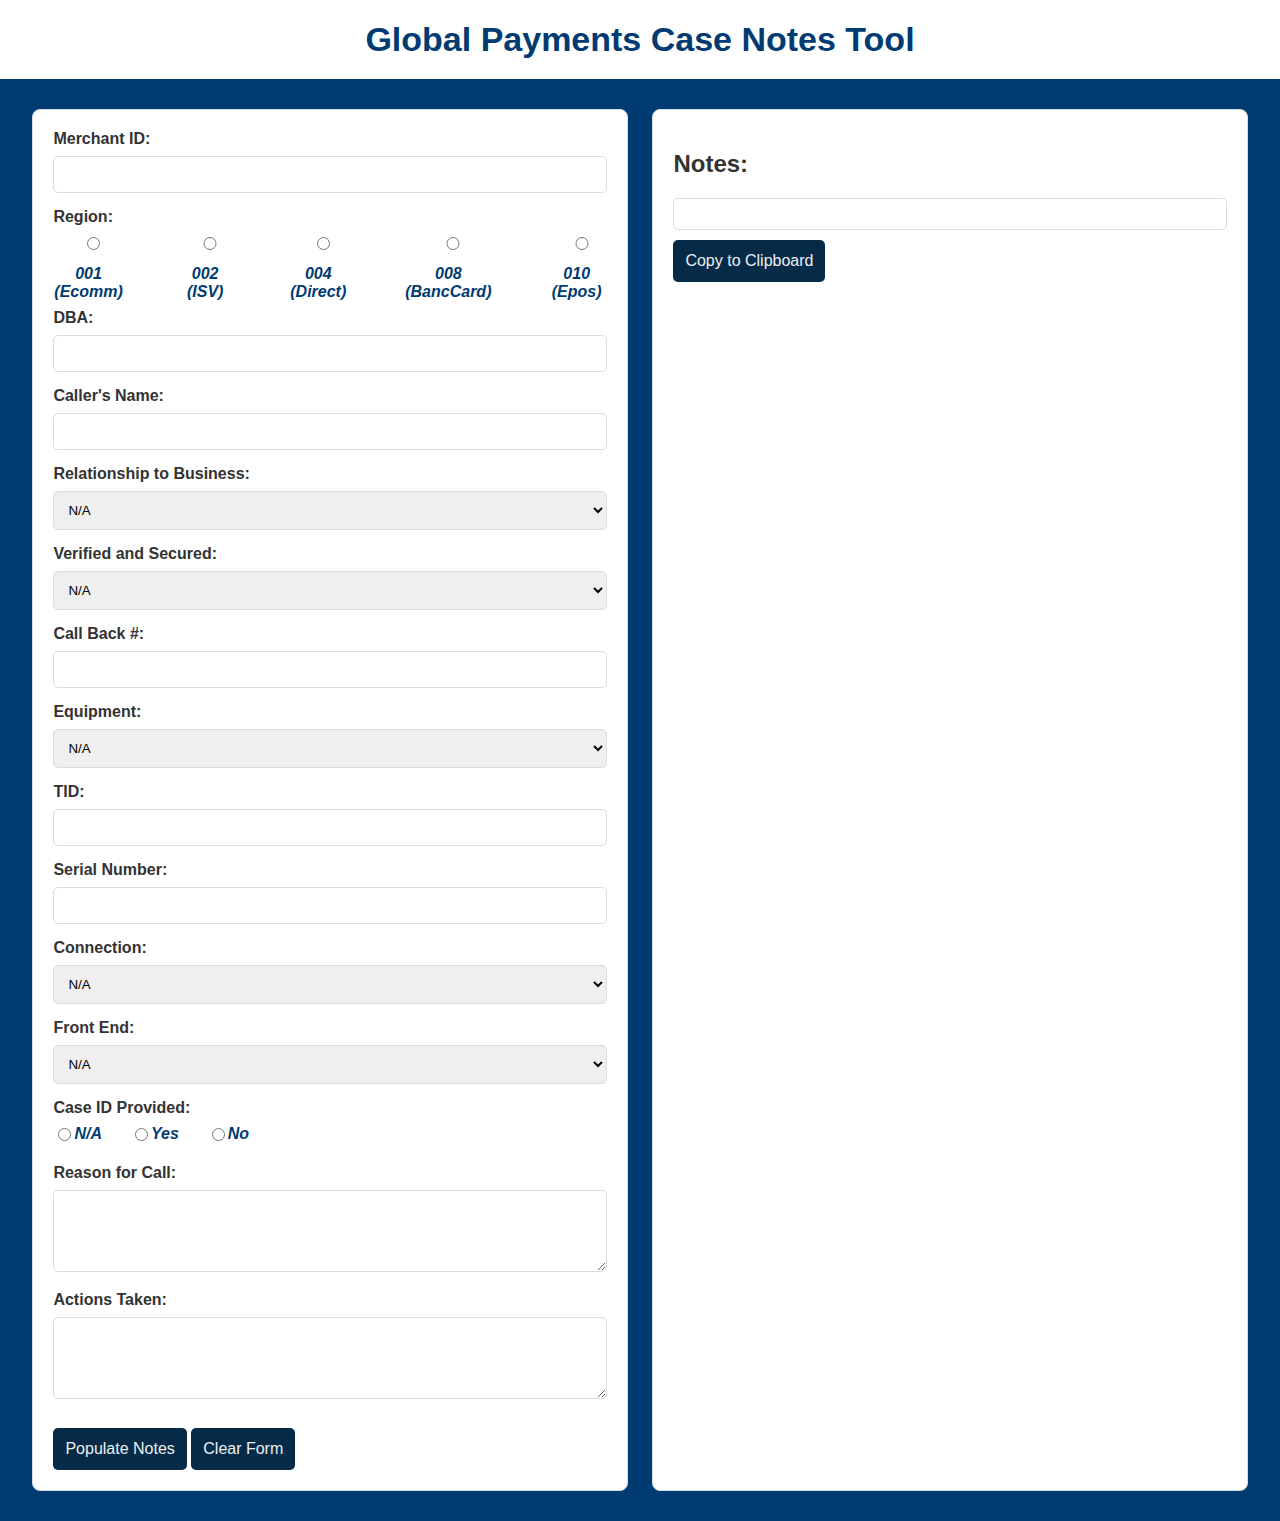
<file: Global Case Notes Tool.html>
<!DOCTYPE html>
<html lang="en">

<head>
    <meta charset="utf-8">
    <meta name="description" content="Tech Support Note Taker - Streamlining call notes for EVO Payments">
    <meta name="viewport" content="width=device-width, initial-scale=1.0">
    <title>Tech Case Notes</title>

    <style>
        body {
            margin: 0;
            padding: 0;
            font-family: 'Segoe UI', Tahoma, Verdana, sans-serif;
            background-color: #003B71;
            color: #333333;
        }

        header {
            background-color: #ffffff;
            color: #000112;
            padding: 20px;
            text-align: center;
            font-family: 'Oswald', sans-serif;
        }

        h1 {
            margin: 0;
            font-size: 34px;
            color: #003B71;
        }

        main {
            display: flex;
            flex-wrap: wrap;
            justify-content: space-around;
            padding: 20px;
        }

        menu {
            display: inline;
        }

        .container {
            background-color: #ffffff;
            border: 1px solid #dcdcdc;
            border-radius: 8px;
            padding: 20px;
            width: 48%;
            box-sizing: border-box;
            margin: 10px;
        }

        label {
            display: block;
            font-weight: bold;
            margin-bottom: 8px;
        }

        input,
        select,
        textarea {
            width: 100%;
            padding: 10px;
            margin-bottom: 15px;
            border: 1px solid #dcdcdc;
            border-radius: 5px;
            box-sizing: border-box;
        }

        button {
            background-color: #062b48;
            color: #ecf0f1;
            padding: 12px;
            border: none;
            border-radius: 5px;
            cursor: pointer;
            font-size: 16px;
            margin-top: 10px;
        }

        button:hover {
            background-color: #197dc0;
        }

        #notes {
            margin-top: 20px;
            padding: 15px;
            border: 1px solid #dcdcdc;
            border-radius: 5px;
        }

        .red-text {
            color: rgb(0, 0, 255);
        }
    </style>

    <script>
         function showNotes() {
        var notesFields = [
            { label: "MID", id: "MID" },
            { label: "Region", id: "Region", type: "radio" },
            { label: "DBA", id: "DBA" },
            { label: "Caller", id: "person" },
            { label: "Relationship", id: "relation" },
            { label: "Relationship", id: "RelOther" },
            { label: "Call Back #", id: "cb" },
            { label: "Equipment", id: "equip" },
            { label: "Equipment", id: "equipOther" },
            { label: "TID", id: "TID" },
            { label: "Serial Number", id: "SN" },
            { label: "Connection", id: "con" },
            { label: "Front End", id: "FE" },
            { label: "Front End", id: "feOther" },
            { label: "Verified and Secured", id: "verifiedSecured" },
            { label: "Case ID Provided", id: "caseIDProvided", type: "radio" },
            { label: "Reason", id: "Reason" },
            { label: "Actions", id: "Actions" }
        ];

        var personValue = getValue("person");
        var relationValue = getValue("relation");
        var relOtherValue = getValue("RelOther");

        // Use RelOther if relation is empty, "N/A", or "Other"
        if (!relationValue || relationValue === "N/A" || relationValue === "Other") {
            relationValue = relOtherValue;
        }

        var notes = notesFields
            .map(function (field) {
                var value = getValue(field.id, field.type);

                if (field.id === "person") {
                    return personValue && relationValue && personValue !== "N/A" && relationValue !== "N/A" && relationValue !== "Other" 
                        ? "<br><strong>Caller:</strong> " + personValue + " (" + relationValue + ")" 
                        : personValue && personValue !== "N/A" && personValue !== "Other"
                        ? "<br><strong>Caller:</strong> " + personValue
                        : "";
                }
                
                if (field.id === "relation" || field.id === "RelOther") {
                    return ""; // Skip "relation" and "RelOther" since they are included in "person"
                }

                return value && value !== "N/A" && value !== "Other" 
                    ? "<br><strong>" + field.label + ":</strong> " + value 
                    : "";
            })
            .join('');

        document.getElementById("notes").innerHTML = notes;
		}

        function clearForm() {
            document.getElementById("form").reset();
            document.getElementById("notes").innerHTML = "";
            hideRelOther();
            hideEquipOther();
            hideFeOther();
        }

        function getValue(id, type) {
        if (type === "radio") {
            var radios = document.getElementsByName(id); // Get all radio buttons with this name
            for (var i = 0; i < radios.length; i++) {
                if (radios[i].checked) {
                    return radios[i].value; // Return the selected value
                }
            }
            return ""; // If no selection, return default message
        }

        var element = document.getElementById(id);
        return element ? element.value : "";
        }



        function checkOther(select, inputId) {
            var inputField = document.getElementById(inputId);

            if (select.value === "Other") {
                inputField.style.display = "block";
            } else {
                inputField.style.display = "none";
            }
        }

        function hideRelOther() {
            var relationInput = document.getElementById("RelOther");
            relationInput && (relationInput.style.display = "none");
        }

        function hideEquipOther() {
            var equipInput = document.getElementById("equipOther");
            equipInput && (equipInput.style.display = "none");
        }
        

        function hideFeOther() {
            var feInput = document.getElementById("feOther");
            feInput && (feInput.style.display = "none");
        }

        function copyToClipboard() {
            var notesText = document.getElementById("notes").innerText;

            var tempTextarea = document.createElement("textarea");
            tempTextarea.value = notesText;

            document.body.appendChild(tempTextarea);

            tempTextarea.select();
            document.execCommand("copy");

            document.body.removeChild(tempTextarea);

            alert("Notes copied to clipboard!");
        }
    </script>
</head>

<body>
    <header>
        <h1>Global Payments Case Notes Tool</h1>
    </header>
    <main>
        <div class="container">
            <form id="form">
                <label for="MID">Merchant ID:</label>
                <input id="MID" type="text" maxlength="20">

                <label for="Region">Region:</label>
                    <div style="display: flex; gap: 10%; color: #003B71; font-style: italic; text-align: center;">
						<label>
                            <input type="radio" name="Region" value="001"> 001 (Ecomm)
                        </label>
                        <label>
                            <input type="radio" name="Region" value="002"> 002 (ISV)
                        </label>
                        <label>
                            <input type="radio" name="Region" value="004"> 004 (Direct)
                        </label>
						<label>
                            <input type="radio" name="Region" value="008"> 008 (BancCard)
                        </label>
                        <label>
                            <input type="radio" name="Region" value="010"> 010 (Epos)
                        </label>
                    </div>

                <label for="DBA">DBA:</label>
                <input id="DBA" type="text" maxlength="40">

                <label for="person">Caller's Name:</label>
                <input id="person" type="text" maxlength="40">

                <label for="relation">Relationship to Business:</label>
                <select id="relation" onchange="checkOther(this, 'RelOther')">
                    <option value="N/A">N/A</option>
                    <option value="Dealer">Dealer</option>
                    <option value="Owner">Owner</option>
                    <option value="Manager">Manager</option>
                    <option value="Employee">Employee</option>
                    <option value="Bookkeeper">Bookkeeper</option>
                    <option value="Other">Other</option>
                </select>
                
                <input id="RelOther" type="text" style="display: none;" placeholder="Enter relation to business">
				
				<label for="verifiedSecured">Verified and Secured:</label>
				<select id="verifiedSecured">
					<option value="N/A">N/A</option>
                    <option value="Yes - Dealer ID">Yes - Dealer ID</option>
					<option value="Yes - Birthday & Social">Yes - Birthday & Social</option>
					<option value="Yes - Tax ID">Yes - Tax ID</option>
					<option value="Yes - Last four of Bank Account">Yes - Last four of Bank Account</option>
				</select>

                <label for="cb">Call Back #:</label>
                <input id="cb" type="text" maxlength="40">

                <label for="equip">Equipment:</label>
                <select id="equip" onchange="checkOther(this, 'equipOther')">
                    <option value="N/A">N/A</option>
					<option value="Chipper 2X BT">Chipper 2X BT</option>
                    <option value="Dejavoo Z8 (Eth/Wifi)">Dejavoo Z8 (Eth/Wifi)</option>
					<option value="Dejavoo Z8 (Eth/Wifi) / Dejavoo Z3">Dejavoo Z8 (Eth/Wifi) / Dejavoo Z3</option>
					<option value="Dejavoo Z8 (Eth/Wifi) / Dejavoo Z6">Dejavoo Z8 (Eth/Wifi) / Dejavoo Z6</option>
                    <option value="Dejavoo Z9 (Wifi)">Dejavoo Z9 (Wifi/4G)</option>
					<option value="Dejavoo Z11 (Eth/Wifi)">Dejavoo Z11 (Eth/Wifi)</option>
					<option value="Dejavoo Z11 (Eth/Wifi) / Dejavoo Z3">Dejavoo Z11 (Eth/Wifi) / Dejavoo Z3</option>
					<option value="Dejavoo Z11 (Eth/Wifi) / Dejavoo Z6">Dejavoo Z11 (Eth/Wifi) / Dejavoo Z6</option>
                    <option value="Ingenico Desk 3500">Ingenico Desk 3500</option>
                    <option value="Ingenico Desk 5000">Ingenico Desk 5000</option>
                    <option value="Nexgo N5S (4G/Wifi)">Nexgo N5S (4G/Wifi)</option>                 
                    <option value="Pax A77 (Wifi/BT) No Printer">Pax A77 (Wifi/BT) No Printer</option>
					<option value="Pax A80S">Pax A80S</option>
					<option value="Pax A920 (4G/Wifi)">Pax A920 (4G/Wifi)</option>
					<option value="Pax A920 Pro (4G/Wifi)">Pax A920 Pro (4G/Wifi)</option>
					<option value="Verifone VX520 (Obsolete)">Verifone VX520 (Obsolete)</option>
                    <option value="Other">Other</option>
                </select>

                <input id="equipOther" type="text" style="display: none;" placeholder="Enter other equipment">

                <label for="TID">TID:</label>
                <input id="TID" type="text" maxlength="40">
				
				<label for="SN">Serial Number:</label>
                <input id="SN" type="text" maxlength="40">

                <label for="con">Connection:</label>
                <select id="con">
                    <option value="N/A">N/A</option>
                    <option value="Dial">Dial</option>
                    <option value="Eth">Eth</option>
                    <option value="GPRS">GPRS</option>
                    <option value="WiFi">WiFi</option>
                </select>

                <label for="FE">Front End:</label>
                <select id="FE" onchange="checkOther(this, 'feOther')">
                    <option value="N/A">N/A</option>
                    <option value="Global">Global</option>
                    <option value="TPS">TPS/NGTrans</option>
                    <option value="TSYS">TSYS</option>
                    <option value="Other">Other</option>
                </select>

                <input id="feOther" type="text" style="display: none;" placeholder="Enter other front end">

				<label for="caseIDProvided">Case ID Provided:</label>
                <div style="display: inline-flex; gap: 20%; color: #003B71; font-style: italic; text-align: center;">
                    <label style="display: inline-flex;text-align: center;"><input type="radio" name="caseIDProvided" value="N/A">N/A</label>
                    <label style="display: inline-flex;text-align: center;"><input type="radio" name="caseIDProvided" value="Yes">Yes</label>
                    <label style="display: inline-flex;text-align: center;"><input type="radio" name="caseIDProvided" value="No">No</label>
                </div>


                <label for="Reason">Reason for Call:</label>
                <textarea id="Reason" rows="4" cols="50"></textarea>

                <label for="Actions">Actions Taken:</label>
                <textarea id="Actions" rows="4" cols="50"></textarea>

                <button type="button" onclick="showNotes()">Populate Notes</button>
                <button type="button" onclick="clearForm()">Clear Form</button>
            </form>
        </div>

        <div class="container">
            <h2>Notes:</h2>
            <div id="notes"></div>
            <button id="copyButton" onclick="copyToClipboard()">Copy to Clipboard</button>
        </div>
    </main>
</body>

</html>
</file>
